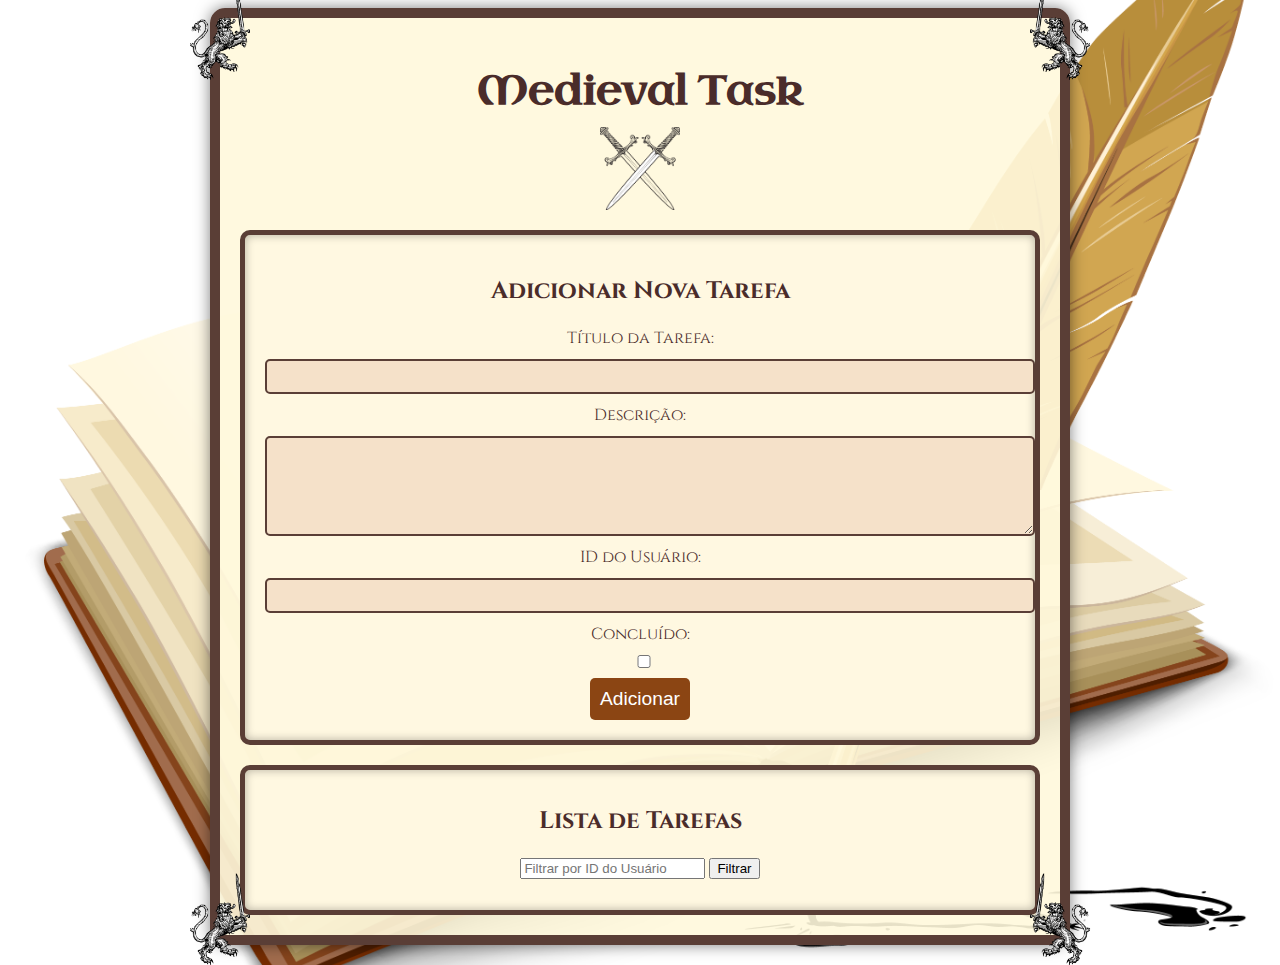
<file: Medieval Task/index.html>
<!DOCTYPE html>
<html lang="pt-BR">
<head>
    <meta charset="UTF-8">
    <meta name="viewport" content="width=device-width, initial-scale=1.0">
    <title>Medieval Task</title>
    <link rel="stylesheet" href="style.css">
    <link href="https://fonts.googleapis.com/css2?family=Cinzel:wght@400;700&family=Uncial+Antiqua&display=swap" rel="stylesheet">
</head>
<body>
    <div class="container">
        <img src="images/lion_right.png" class="heraldic-top-left" alt="Heraldic Symbol">
        <img src="images/lion_left.png" class="heraldic-top-right" alt="Heraldic Symbol">
        <img src="images/lion_right.png" class="heraldic-bottom-left" alt="Heraldic Symbol">
        <img src="images/lion_left.png" class="heraldic-bottom-right" alt="Heraldic Symbol">

        <h1>Medieval Task</h1>
        <img src="images/swords.png" class="swords-deco" alt="Crossed Swords">
        
        <section class="task-form">
            <h2>Adicionar Nova Tarefa</h2>
            <form id="taskForm">
                <label for="task-title">Título da Tarefa:</label>
                <input type="text" id="task-title" required>
                
                <label for="task-desc">Descrição:</label>
                <textarea id="task-desc"></textarea>
                
                <label for="user-id">ID do Usuário:</label>
                <input type="number" id="user-id" required>
                
                <label for="completed">Concluído:</label>
                <input type="checkbox" id="completed">
                
                <button type="submit" class="btn-add">Adicionar</button>
            </form>
        </section>

        <section class="task-list">
            <h2>Lista de Tarefas</h2>
            <input type="number" id="filter-user" placeholder="Filtrar por ID do Usuário">
            <button id="filter-btn">Filtrar</button>
            <ul id="taskList"></ul>
        </section>
    </div>
    <script src="script.js"></script>
</body>
</html>
</file>
<file: Medieval Task/style.css>
body {
    background: url('images/book.png') no-repeat center center fixed;
    background-size: cover;
    font-family: 'Cinzel', serif;
    text-align: center;
    color: #4a2c2a;
}

.container {
    max-width: 800px;
    margin: auto;
    padding: 20px;
    background: rgba(255, 248, 220, 0.9);
    border: 10px solid #5a3e36;
    border-radius: 15px;
    box-shadow: 0 0 15px rgba(0, 0, 0, 0.5);
    position: relative;
}

h1 {
    font-family: 'Uncial Antiqua', cursive;
    font-size: 2.5em;
    margin-bottom: 10px;
}

.swords-deco {
    width: 80px;
    display: block;
    margin: 0 auto 20px;
}

.task-form {
    background: #fff8e1;
    padding: 20px;
    border: 5px solid #5a3e36;
    border-radius: 10px;
    box-shadow: inset 0 0 10px rgba(0, 0, 0, 0.3);
    margin-bottom: 20px;
    position: relative;
}

.task-form label, .task-form input, .task-form textarea {
    display: block;
    width: 100%;
    margin-bottom: 10px;
}

.task-form input, .task-form textarea {
    padding: 8px;
    border: 2px solid #5a3e36;
    border-radius: 5px;
    background: #f5e1c9;
}

.task-form textarea {
    resize: vertical;
    min-height: 80px;
    max-height: 200px;
}

.task-item {
    display: flex;
    justify-content: space-between;
    align-items: center;
    background: #fff8e1;
    padding: 10px;
    border-bottom: 1px solid #5a3e36;
    flex-wrap: nowrap;
}

.task-item span {
    flex-grow: 1;
    text-align: left;
}

.task-item div {
    display: flex;
    gap: 5px;
}

.task-item button {
    padding: 5px 10px;
    border: none;
    border-radius: 5px;
    cursor: pointer;
    font-size: 0.9em;
    white-space: nowrap;
}

.edit-task {
    background: orange;
    color: white;
}

.delete-task {
    background: red;
    color: white;
}

.edit-task:hover {
    background: darkorange;
}

.delete-task:hover {
    background: darkred;
}

.btn-add {
    background: #8b4513;
    color: white;
    padding: 10px;
    border: none;
    border-radius: 5px;
    cursor: pointer;
    font-size: 1.2em;
}

.btn-add:hover {
    background: #6a2c0f;
}

.task-list {
    background: #fff8e1;
    padding: 15px;
    border: 5px solid #5a3e36;
    border-radius: 10px;
    box-shadow: inset 0 0 10px rgba(0, 0, 0, 0.3);
}

ul {
    list-style: none;
    padding: 0;
}

li {
    padding: 10px;
    border-bottom: 1px solid #5a3e36;
}

.heraldic-top-left, .heraldic-top-right, .heraldic-bottom-left, .heraldic-bottom-right {
    position: absolute;
    width: 60px;
}

.heraldic-top-left { top: -30px; left: -30px; }
.heraldic-top-right { top: -30px; right: -30px; }
.heraldic-bottom-left { bottom: -30px; left: -30px; }
.heraldic-bottom-right { bottom: -30px; right: -30px; }
</file>
